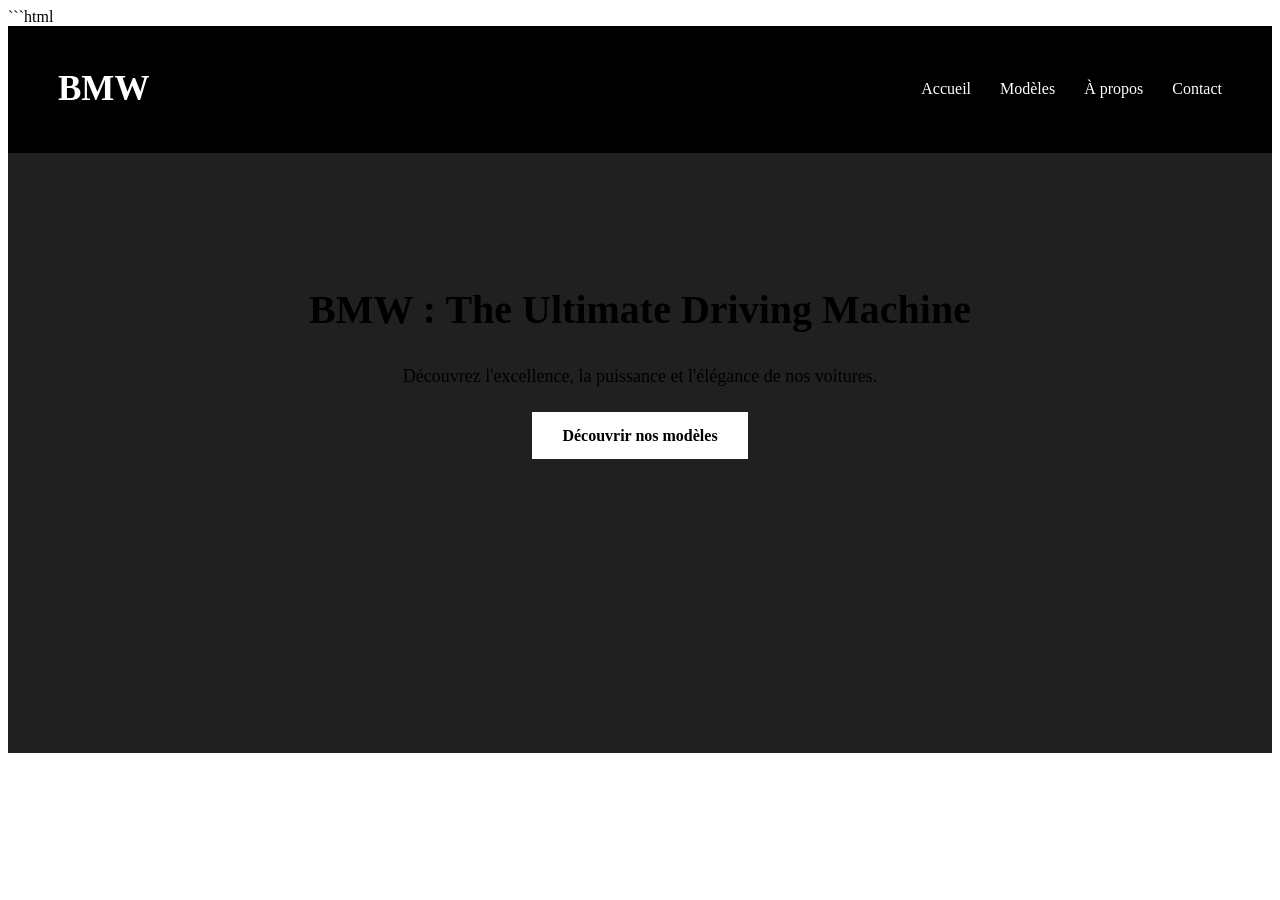
<file: index.html>
```html
<!DOCTYPE html>
<html>

<head>
    <meta charset="UTF-8">
    <title>BMW - Home</title>
    <link rel="stylesheet" href="style.css">
</head>

<body>

    <header>

        <h1>BMW</h1>


        <nav>
            <a href="index.html">Accueil</a>
            <a href="modeles.html">Modèles</a>
            <a href="apropos.html">À propos</a>
            <a href="contact.html">Contact</a>
        </nav>

    </header>

    <section class="accueil">

        <h2>BMW : The Ultimate Driving Machine</h2>

        <p>
            Découvrez l'excellence, la puissance et l'élégance
            de nos voitures.
        </p>

        <a href="modeles.html" class="bouton">Découvrir nos modèles</a>

    </section>

</body>

</html>
</file>
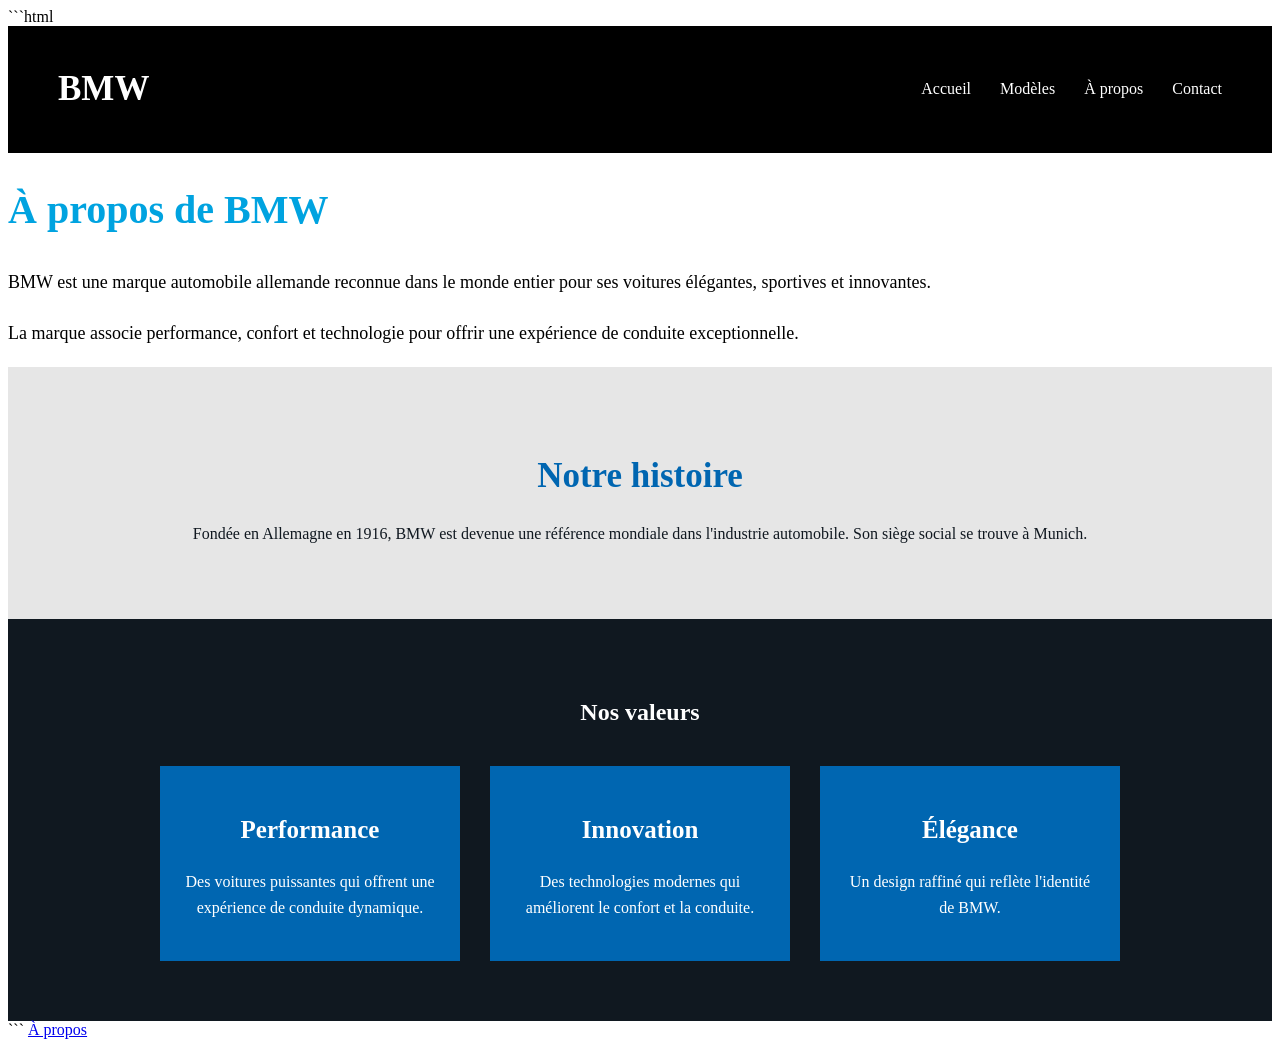
<file: apropos.html>
```html
<!DOCTYPE html>
<html>

<head>
    <meta charset="UTF-8">
    <title>BMW - À propos</title>
    <link rel="stylesheet" href="style.css">
</head>

<body>

    <!-- Menu de navigation -->

    <header>

        <h1>BMW</h1>

        <nav>
            <a href="index.html">Accueil</a>
            <a href="modeles.html">Modèles</a>
            <a href="apropos.html">À propos</a>
            <a href="contact.html">Contact</a>
        </nav>

    </header>


    <!-- Présentation de BMW -->

    <section class="presentation">

        <h2>À propos de BMW</h2>

        <p>
            BMW est une marque automobile allemande reconnue
            dans le monde entier pour ses voitures élégantes,
            sportives et innovantes.
        </p>

        <p>
            La marque associe performance, confort et technologie
            pour offrir une expérience de conduite exceptionnelle.
        </p>

    </section>


    <!-- Histoire de BMW -->

    <section class="histoire">

        <h2>Notre histoire</h2>

        <p>
            Fondée en Allemagne en 1916, BMW est devenue
            une référence mondiale dans l'industrie automobile.
            Son siège social se trouve à Munich.
        </p>

    </section>


    <!-- Valeurs de BMW -->

    <section class="valeurs">

        <h2>Nos valeurs</h2>

        <div class="blocs">

            <div class="bloc">

                <h3>Performance</h3>

                <p>
                    Des voitures puissantes qui offrent
                    une expérience de conduite dynamique.
                </p>

            </div>


            <div class="bloc">

                <h3>Innovation</h3>

                <p>
                    Des technologies modernes qui améliorent
                    le confort et la conduite.
                </p>

            </div>


            <div class="bloc">

                <h3>Élégance</h3>

                <p>
                    Un design raffiné qui reflète
                    l'identité de BMW.
                </p>

            </div>

        </div>

    </section>

</body>

</html>
```
<a href="apropos.html">À propos</a>
</file>
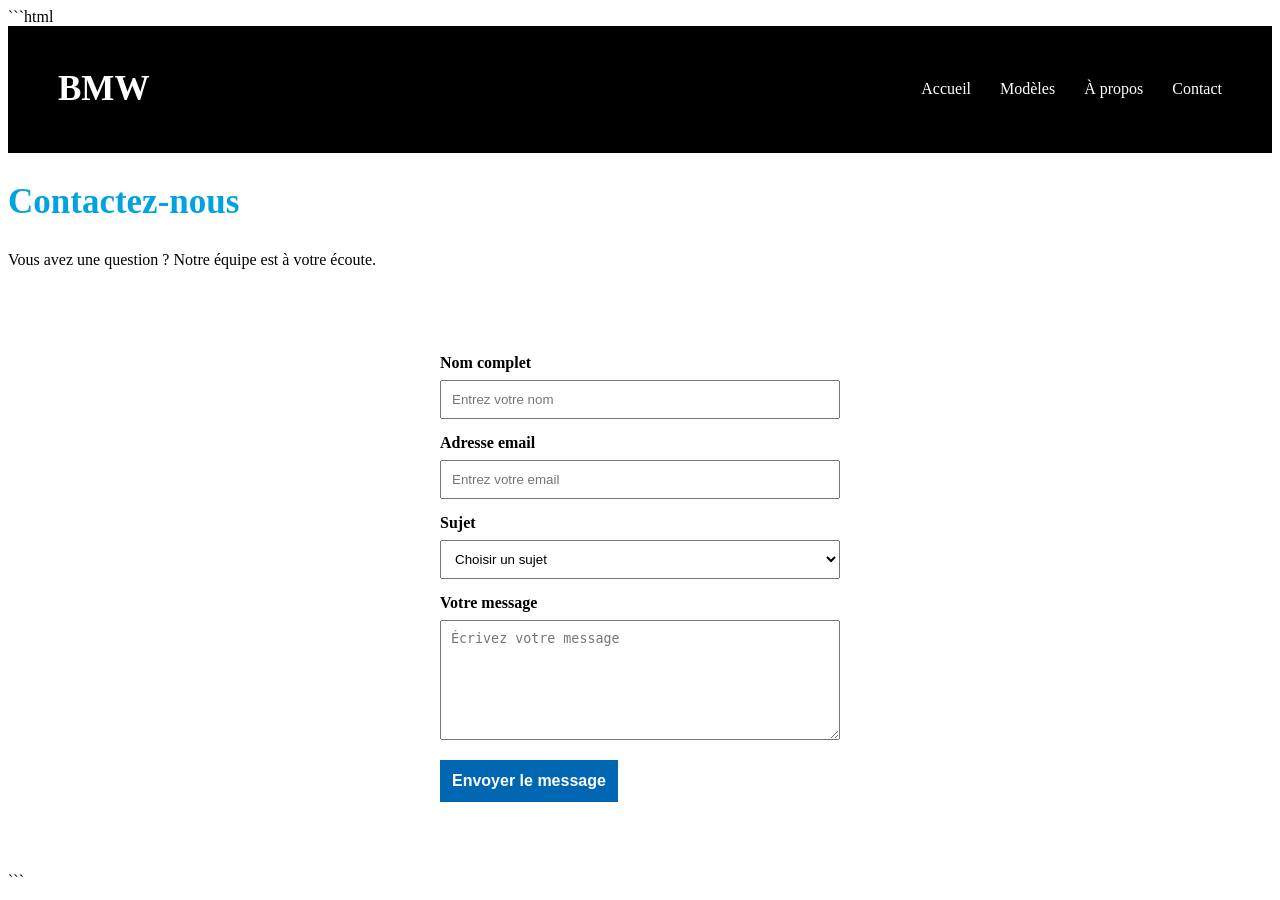
<file: contact.html>
```html
<!DOCTYPE html>
<html>

<head>
    <meta charset="UTF-8">
    <title>BMW - Contact</title>
    <link rel="stylesheet" href="style.css">
</head>

<body>

    <!-- Menu de navigation -->

    <header>

        <h1>BMW</h1>

        <nav>
            <a href="index.html">Accueil</a>
            <a href="modeles.html">Modèles</a>
            <a href="apropos.html">À propos</a>
            <a href="contact.html">Contact</a>
        </nav>

    </header>


    <!-- Section Contact -->

    <section class="contact">

        <h2>Contactez-nous</h2>

        <p>
            Vous avez une question ?
            Notre équipe est à votre écoute.
        </p>


        <!-- Formulaire -->

        <form>

            <label for="nom">Nom complet</label>

            <input type="text" id="nom" placeholder="Entrez votre nom">


            <label for="email">Adresse email</label>

            <input type="email" id="email" placeholder="Entrez votre email">


            <label for="sujet">Sujet</label>

            <select id="sujet">

                <option>Choisir un sujet</option>

                <option>Informations sur un modèle</option>

                <option>Demande de renseignements</option>

                <option>Autre</option>

            </select>


            <label for="message">Votre message</label>

            <textarea id="message" placeholder="Écrivez votre message"></textarea>


            <button type="submit">Envoyer le message</button>

        </form>

    </section>

</body>

</html>
```
</file>
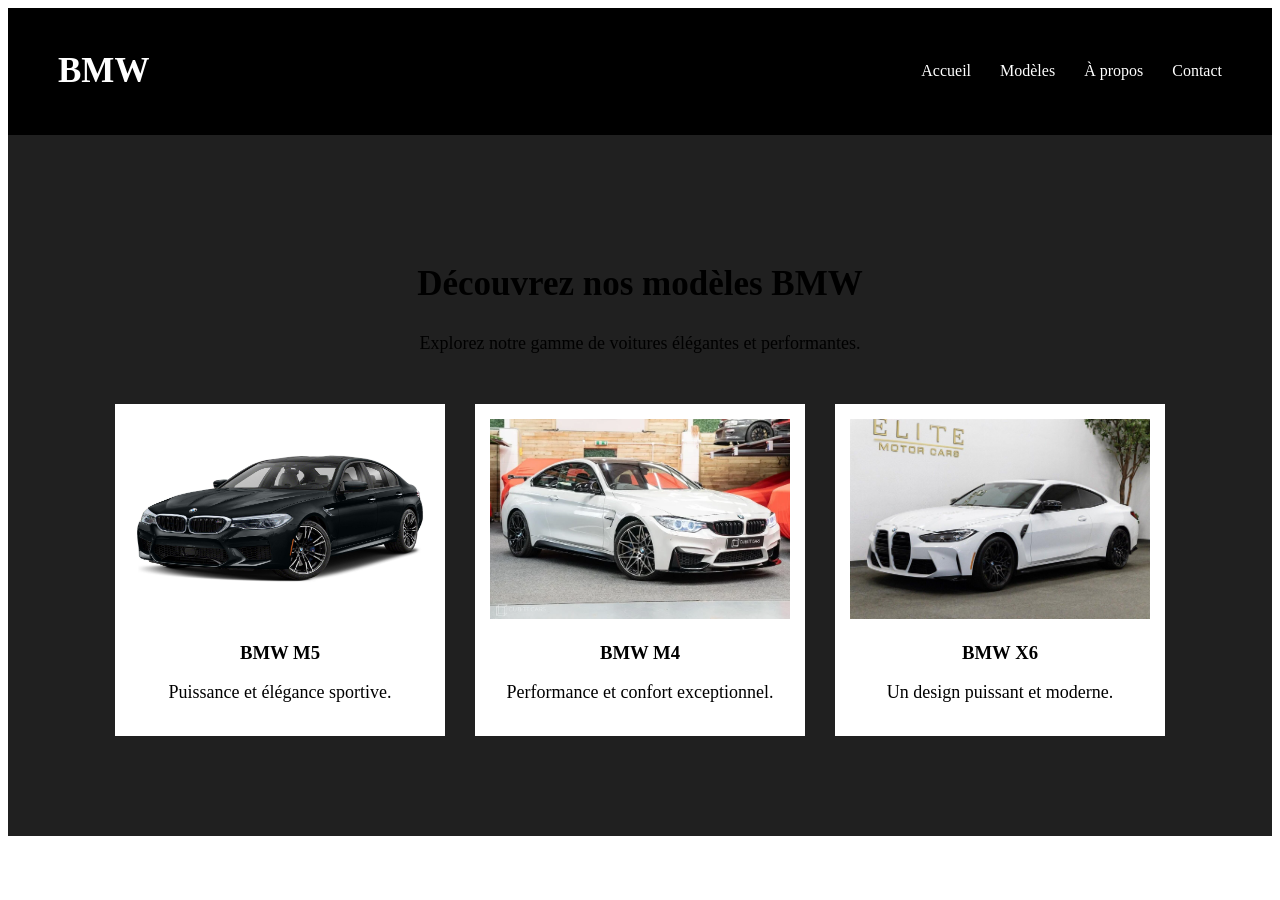
<file: modeles.html>
<!DOCTYPE html>
<html>

<head>
    <meta charset="UTF-8">
    <title>BMW - Nos modèles</title>
    <link rel="stylesheet" href="style.css">
</head>

<body>

    <header>

        <h1>BMW</h1>

        <nav>
            <a href="index.html">Accueil</a>
            <a href="modeles.html">Modèles</a>
            <a href="apropos.html">À propos</a>
            <a href="contact.html">Contact</a>
        </nav>

    </header>

    <section class="modeles">

    <h2>Découvrez nos modèles BMW</h2>

    <p>Explorez notre gamme de voitures élégantes et performantes.</p>

    <div class="voitures">

        <div class="voiture">

            <img src="images/bmnoir.jpg" alt="BMW M5">

            <h3>BMW M5</h3>

            <p>Puissance et élégance sportive.</p>

        </div>

        <div class="voiture">

            <img src="images/bmw-m4.jpg" alt="BMW M4">

            <h3>BMW M4</h3>

            <p>Performance et confort exceptionnel.</p>

        </div>

        <div class="voiture">

            <img src="images/bmblanc.jpg" alt="BMW X6">

            <h3>BMW X6</h3>

            <p>Un design puissant et moderne.</p>

        </div>

    </div>




    </section>

</body>

</html>
</file>
<file: style.css>
```css
/* Mise en forme générale */

body {
    margin: 0;
    font-family: Arial, sans-serif;
    background-color: black;
    color: white;
}


/* Menu de navigation */

header {
    display: flex;
    justify-content: space-between;
    align-items: center;
    padding: 20px 50px;
    background-color: black;
}


/* Logo BMW */

h1 {
    font-size: 35px;
    color: white;
}


/* Liens du menu */

nav a {
    color: white;
    text-decoration: none;
    margin-left: 25px;
    font-size: 16px;
}


/* Section d'accueil */

.accueil {
    height: 500px;
    background-color: #202020;
    text-align: center;
    padding-top: 100px;
}


/* Titre principal */

.accueil h2 {
    font-size: 40px;
}


/* Paragraphe */

.accueil p {
    font-size: 18px;
    margin-bottom: 40px;
}


/* Bouton */

.bouton {
    background-color: white;
    color: black;
    text-decoration: none;
    padding: 15px 30px;
    font-weight: bold;
}
.modeles {
    text-align: center;
    padding: 100px 20px;
    background-color: #202020;
}

.modeles h2 {
    font-size: 35px;
}

.modeles p {
    font-size: 18px;
}
.voitures {
    display: flex;
    justify-content: center;
    gap: 30px;
    margin-top: 50px;
}

.voiture {
    background-color: white;
    color: black;
    width: 300px;
    padding: 15px;
    text-align: center;
}

.voiture img {
    width: 100%;
    height: 200px;
}
```css
/* Présentation de BMW */

.presentation {
    background-color: #101820;
    color: white;
    text-align: center;
    padding: 80px;
}


/* Titre de présentation */

.presentation h2 {
    color: #00A3E0;
    font-size: 40px;
}


/* Paragraphes */

.presentation p {
    font-size: 18px;
    line-height: 1.8;
}


/* Histoire de BMW */

.histoire {
    background-color: #E6E6E6;
    color: #101820;
    text-align: center;
    padding: 60px;
}


/* Titre de l'histoire */

.histoire h2 {
    color: #0066B1;
    font-size: 35px;
}


/* Valeurs de BMW */

.valeurs {
    background-color: #101820;
    color: white;
    text-align: center;
    padding: 60px;
}


/* Conteneur des blocs */

.blocs {
    display: flex;
    justify-content: center;
    gap: 30px;
    margin-top: 40px;
}


/* Chaque bloc */

.bloc {
    background-color: #0066B1;
    color: white;
    width: 250px;
    padding: 25px;
}


/* Titres des blocs */

.bloc h3 {
    color: white;
    font-size: 25px;
}


/* Paragraphes des blocs */

.bloc p {
    font-size: 16px;
    line-height: 1.6;
}
```css
/* Section Contact */

.contact {
    background-color: #101820;
    color: white;
    text-align: center;
    padding: 60px;
}


/* Titre Contact */

.contact h2 {
    color: #00A3E0;
    font-size: 35px;
}


/* Formulaire */

form {
    background-color: white;
    color: black;
    width: 400px;
    margin: 40px auto;
    padding: 30px;
    text-align: left;
}


/* Textes des champs */

label {
    display: block;
    margin-top: 15px;
    font-weight: bold;
}


/* Champs de saisie */

input {
    width: 100%;
    padding: 10px;
    margin-top: 8px;
}


/* Liste déroulante */

select {
    width: 100%;
    padding: 10px;
    margin-top: 8px;
}


/* Zone du message */

textarea {
    width: 100%;
    height: 120px;
    padding: 10px;
    margin-top: 8px;
}


/* Bouton Envoyer */

button {
    background-color: #0066B1;
    color: white;
    padding: 12px;
    margin-top: 20px;
    border: none;
    font-size: 16px;
    font-weight: bold;
}
```

```

```

```
</file>
